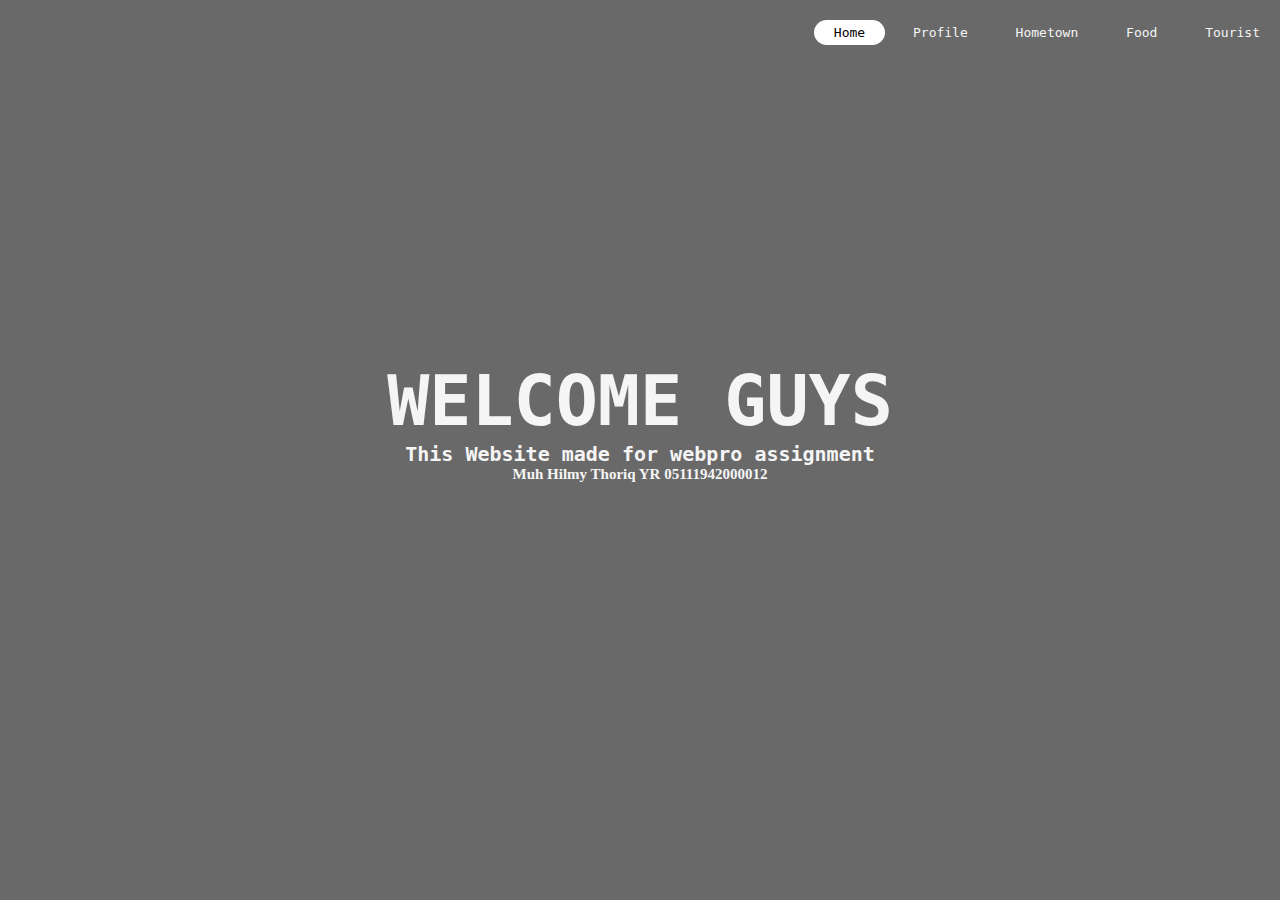
<file: quiz1/index.html>
<!DOCTYPE html>
<html>
    <head>
        <title>Quiz 1</title>
        <link rel="stylesheet" type="text/css" href="/quiz1/style.css">
    </head>
        <body>
            <header>
                <div class="main">
                    </div>
                    <ul>
                        <li class="active"><a href="#">Home</a></li>
                        <li><a href="/quiz1/Profile/Profile.html">Profile</a></li>
                        <li><a href="/quiz1/Hometown/Hometown.html">Hometown</a></li>
                        <li><a href="/quiz1/Food/Food.html">Food</a></li>
                        <li><a href="/quiz1/Tourist/Tourist.html">Tourist</a></li>
                    </ul>
                </div>
                <div class="title">
                    <h1>WELCOME GUYS</h1>
                    <h2>This Website made for webpro assignment</h2>
                    <h3>Muh Hilmy Thoriq YR 05111942000012</h3>
                </div>
            </header>
        </body>
</html>
</file>
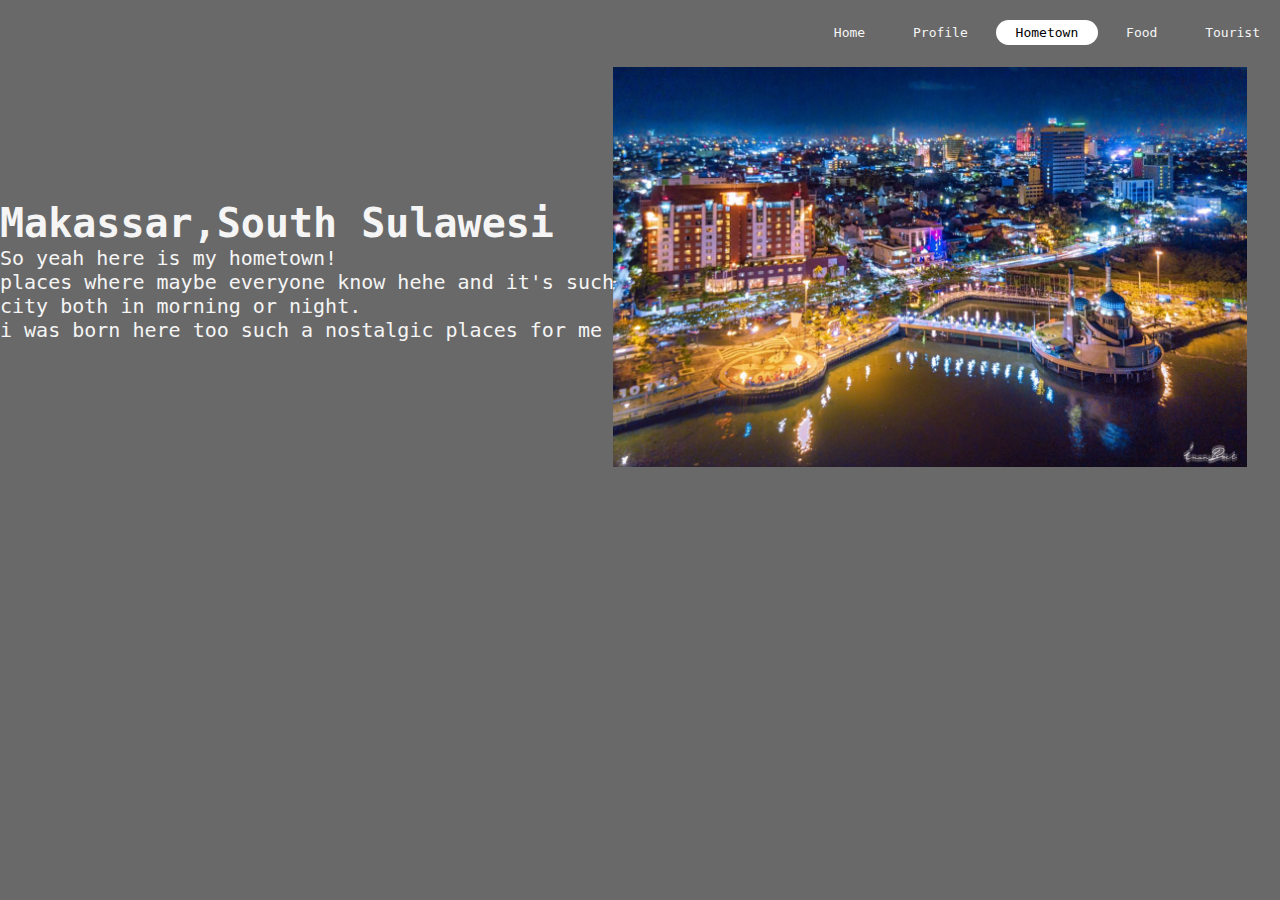
<file: quiz1/Hometown/Hometown.html>
<!DOCTYPE html>
<html>
    <head>
        <title>Quiz 1</title>
        <link rel="stylesheet" type="text/css" href="/quiz1/style.css">
    </head>
        <body>
            <header>
                    <ul>
                        <li><a href="/quiz1/index.html">Home</a></li>
                        <li><a href="/quiz1/Profile/Profile.html">Profile</a></li>
                        <li class="active"><a href="#">Hometown</a></li>
                        <li><a href="/quiz1/Food/Food.html">Food</a></li>
                        <li><a href="/quiz1/Tourist/Tourist.html">Tourist</a></li>
                    </ul>
                <div class="hometowntext">
                    <h1>Makassar,South Sulawesi</h1>
                    <p1>So yeah here is my hometown!
                        <br>places where maybe everyone know hehe and it's such a beautiful 
                        <br>city both in morning or night.
                        <br>i was born here too such a nostalgic places for me
                    </p1>
                </div>
                <img src="/quiz1/Hometown/Makassar.png" class="hometown">
            </header>
        </body>
</html>
</file>
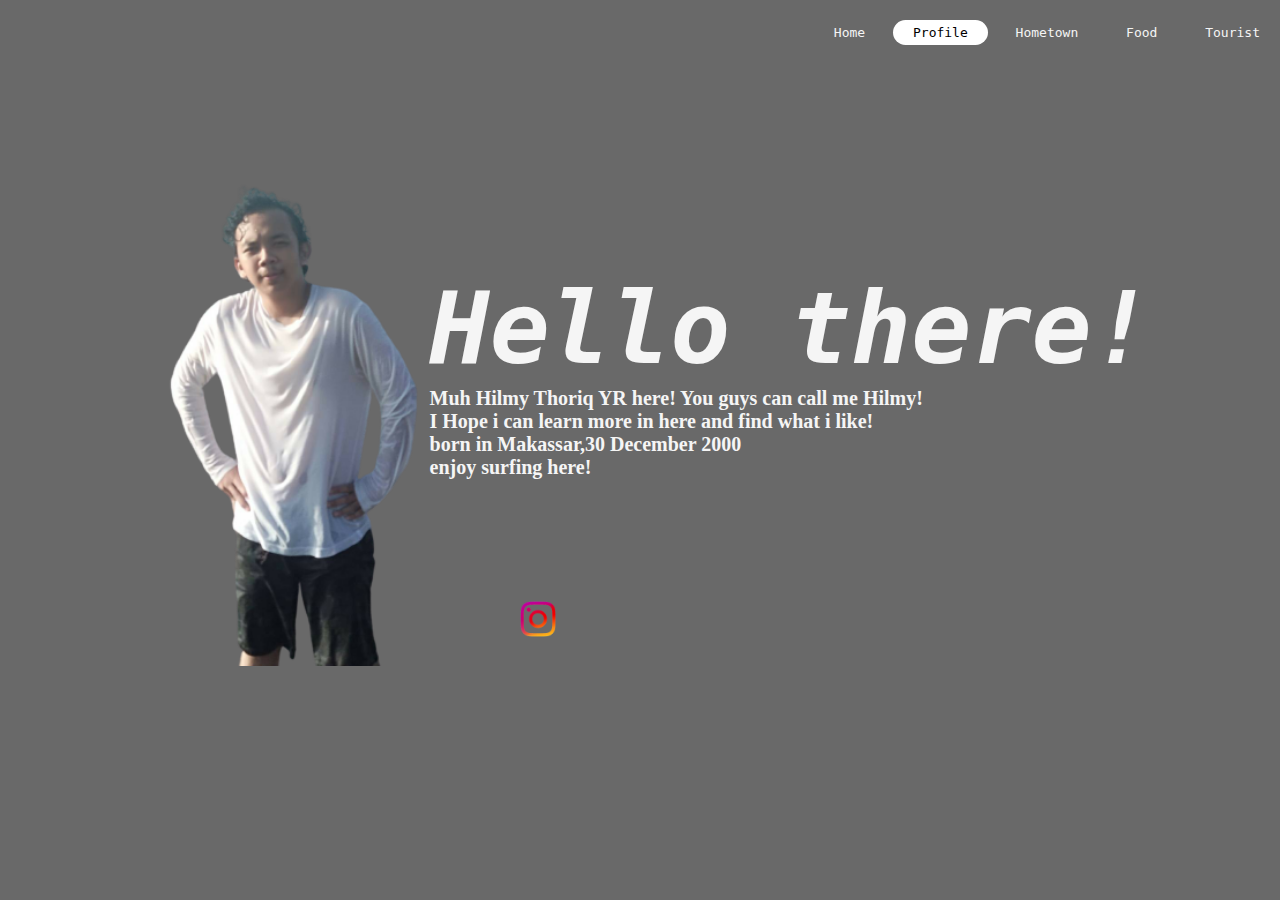
<file: quiz1/Profile/Profile.html>
<!DOCTYPE html>
<html>
    <head>
        <title>Quiz 1</title>
        <link rel="stylesheet" type="text/css" href="/quiz1/style.css">
    </head>
        <body>
            <header>
                <div class="main">
                    </div>
                    <ul>
                        <li><a href="/quiz1/index.html">Home</a></li>
                        <li class="active"><a href="#">Profile</a></li>
                        <li><a href="/quiz1/Hometown/Hometown.html">Hometown</a></li>
                        <li><a href="/quiz1/Food/Food.html">Food</a></li>
                        <li><a href="/quiz1/Tourist/Tourist.html">Tourist</a></li>
                    </ul>
                </div>
                <img src="/quiz1/Profile/Muh_Hilmy_Thoriq_YR-removebg-preview.png" class="photo">
                <a href="https://www.instagram.com/myhlmy_/">                
                    <img src="/quiz1/Profile/instagram.png" class="instagram" >
                </a>
                <div class="biodata">
                    <h1>Hello there!</h1>
                    <h2>Muh Hilmy Thoriq YR here! You guys can call me Hilmy!</h2>
                    <h3>I Hope i can learn more in here and find what i like!</h3>
                    <h4>born in Makassar,30 December 2000<br>enjoy surfing here!</h4>
                </div>
            </header>
        </body>
</html>
</file>
<file: quiz1/style.css>
*{
    margin: 0;
    padding: 0;
    font-family: monospace;
}

header{
    background-color: dimgray;
    height: 100vh;
    background-size: cover;
    background-position: center;
}

ul{
    float: right;
    list-style-type: none;
    margin-top: 25px;
}

ul li{
    display: inline-block;
}

ul li.active a{
    background-color: white;
    color: black;
}

ul li a{
    text-decoration: none;
    color: whitesmoke;
    padding: 5px 20px;
    border: 1px solid whitesmoke transparent;
    border-radius:  25px;
    transition: 0.6s ease;
}

ul li a:hover{
    background-color: white;
    color: black;
}

.title{
    position: absolute;
    top: 40%;
    width: 100%;
    text-align: center;
    
}

.title h1{
    color: whitesmoke;
    font-size: 70px;
}

.title h2{
    color: whitesmoke;
    font-size: 20px;
}

.title h3{
    color: whitesmoke;
    font-size: 15px;
}

.biodata{
    position: absolute;
    color: whitesmoke;
    top: 30%;
    right: 10%;
}

.biodata h1{
    font-size: 100px;
    font-style: italic;
    font-family: monospace;
}

.biodata h2,h3,h4{
    font-family:cursive;
    font-size: 20px;
}
.photo{
    position: absolute;
    width: 500px;
    height: auto;
    left: 3%;
}

.instagram{
    position:absolute;
    width: 50px;
    height: auto;
    top: 66%;
    right: 56%;
}

.instagram:hover{
    opacity: 0.7;
}

.coto{
    position: absolute;
    width: 25%;
    height: auto;
    right:  25pt;
    top: 100pt;
    border-radius: 5pt;
}

.cototext{
    font-family: sans-serif;
    color: whitesmoke;
}

.cototext h1{
    position: absolute;
    font-size: 50pt;
    top: 25%;
    left: 80pt;
    text-align: center;
    font-style: italic;
}

.cototext p1{
    position: absolute;
    font-size: 15pt;
    top: 38%;
    left: 80pt;
    text-align: justify;
    font-style: normal;
}

.nasgor{
    position: absolute;
    width: 25%;
    height: auto;
    left:  25pt;
    top: 450pt;
    border-radius: 5pt;
}

.button1 {
    border: none;
    color: white;
    padding: 15px 32px;
    text-align: center;
    text-decoration: none;
    display: inline-block;
    font-size: 16px;
    margin: 4px 2px;
    cursor: pointer;
    background-color: #4CAF50;
    position: absolute;
    top: 350pt;
    left: 80pt;
  }

.button1:hover{
    color: #4CAF50;
    background-color: white;
    transition: 0.2s ease
}

.nasgortext{
    color: whitesmoke;
}

.nasgortext h1{
    position: absolute;
    font-size: 50pt;
    top: 450pt;
    right: 80pt;
    text-align: center;
    font-style: italic;
}

.nasgortext p1{
    position: absolute;
    font-size: 15pt;
    top: 520pt;
    right: 80pt;
    text-align: right;
    font-style: normal;
}

.button2 {
    border: none;
    color: white;
    padding: 15px 32px;
    text-align: center;
    text-decoration: none;
    display: inline-block;
    font-size: 16px;
    margin: 4px 2px;
    cursor: pointer;
    background-color: #4CAF50;
    position: absolute;
    top: 630pt;
    right: 80pt;
  }

.button2:hover{
    color: #4CAF50;
    background-color: white;
    transition: 0.2s ease
}

.pantai{
    position: absolute;
    top: 60pt;
    left: 285pt;
    width: 450pt;
    height: auto;
}

.pantaitext{
    color: whitesmoke;
    font-family:sans-serif;
}

.pantaitext h1{
    position: absolute;
    top: 325pt;
    left: 285pt;
}

.pantaitext p1{
    position: absolute;
    top: 350pt;
    font-size: 15pt;
    left: 285pt;
    text-align: justify;
}

.tanjung{
    position: absolute;
    top: 450pt;
    left: 285pt;
    width: 450pt;
    height: auto;
}

.tanjungtext{
    color: whitesmoke;
    font-size: 15pt;
    position: absolute;
    top: 750pt;
    left: 285pt;
}

.hometown{
    position:absolute;
    height: 300pt;
    width: auto;
    top: 50pt;
    right: 25pt;
}
.hometowntext{
    color: whitesmoke;
    font-size: 15pt;
    position: absolute;
    top: 150pt;
}

.to-top{
    background-color: white;
    position: fixed;
    bottom: 16px;
    right: 32px;
    width: 50px;
    height: 50px;
    border-radius: 50%;
    display: flex;
    align-items: center;
    justify-content: center;
    font-size: 32px;
    color: black;
    text-decoration: none;
    opacity: 0;
    pointer-events: none;
    transition: all .4s;
}

.to-top.active{
    bottom: 32px;
    pointer-events: auto;
    opacity: 1;
}

html{
    scroll-behavior: smooth;
}
</file>
